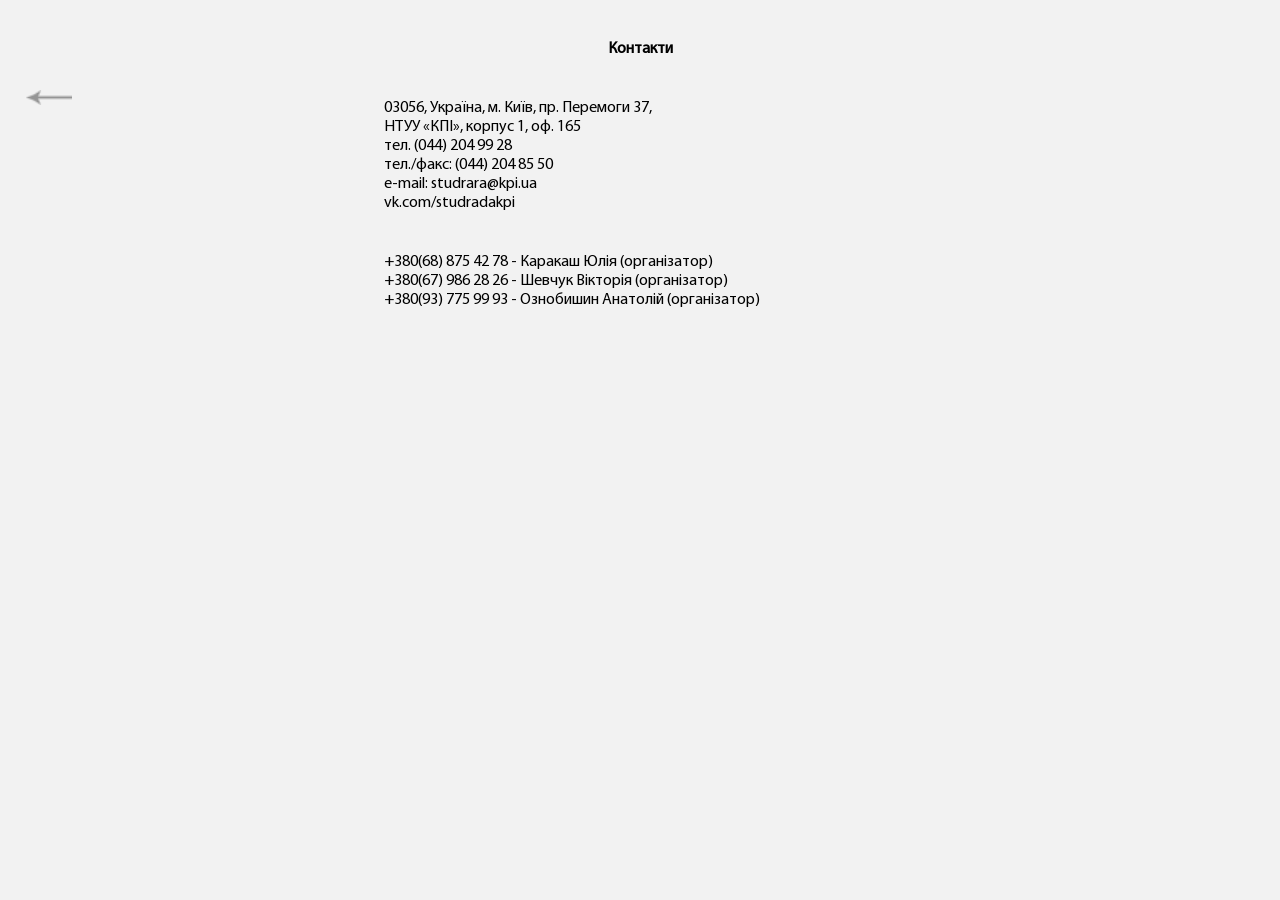
<file: contacts.html>
<!DOCTYPE html>
<html lang="en">
<head>
	<meta charset="UTF-8">
	<meta name="viewport" content="width=device-width, initial-scale=1.0">
	<title>Contacts</title>
	<link rel="stylesheet" href="css/contacts.css">
</head>
<body>
	<div class="back">
		<a href="#"></a>
	</div>
	<div class="info">
		<h1>Контакти</h1>
		<div class="first">
			03056, Україна, м. Київ, пр. Перемоги 37,<br> 
			НТУУ «КПІ», корпус 1, оф. 165<br> 
			тел. (044) 204 99 28<br> 
			тел./факс: (044) 204 85 50 <br> 
			e-mail: studrara@kpi.ua<br> 
			<a href="https://vk.com/studradakpi" target="_blank">vk.com/studradakpi</a>
		</div>
		<div class="second">
			+380(68) 875 42 78 - Каракаш Юлія (організатор) <br>		
			+380(67) 986 28 26 - Шевчук Вікторія (організатор) <br>
			+380(93) 775 99 93 - Ознобишин Анатолій (організатор) 
		</div>
	</div>
</body>
</html>
</file>
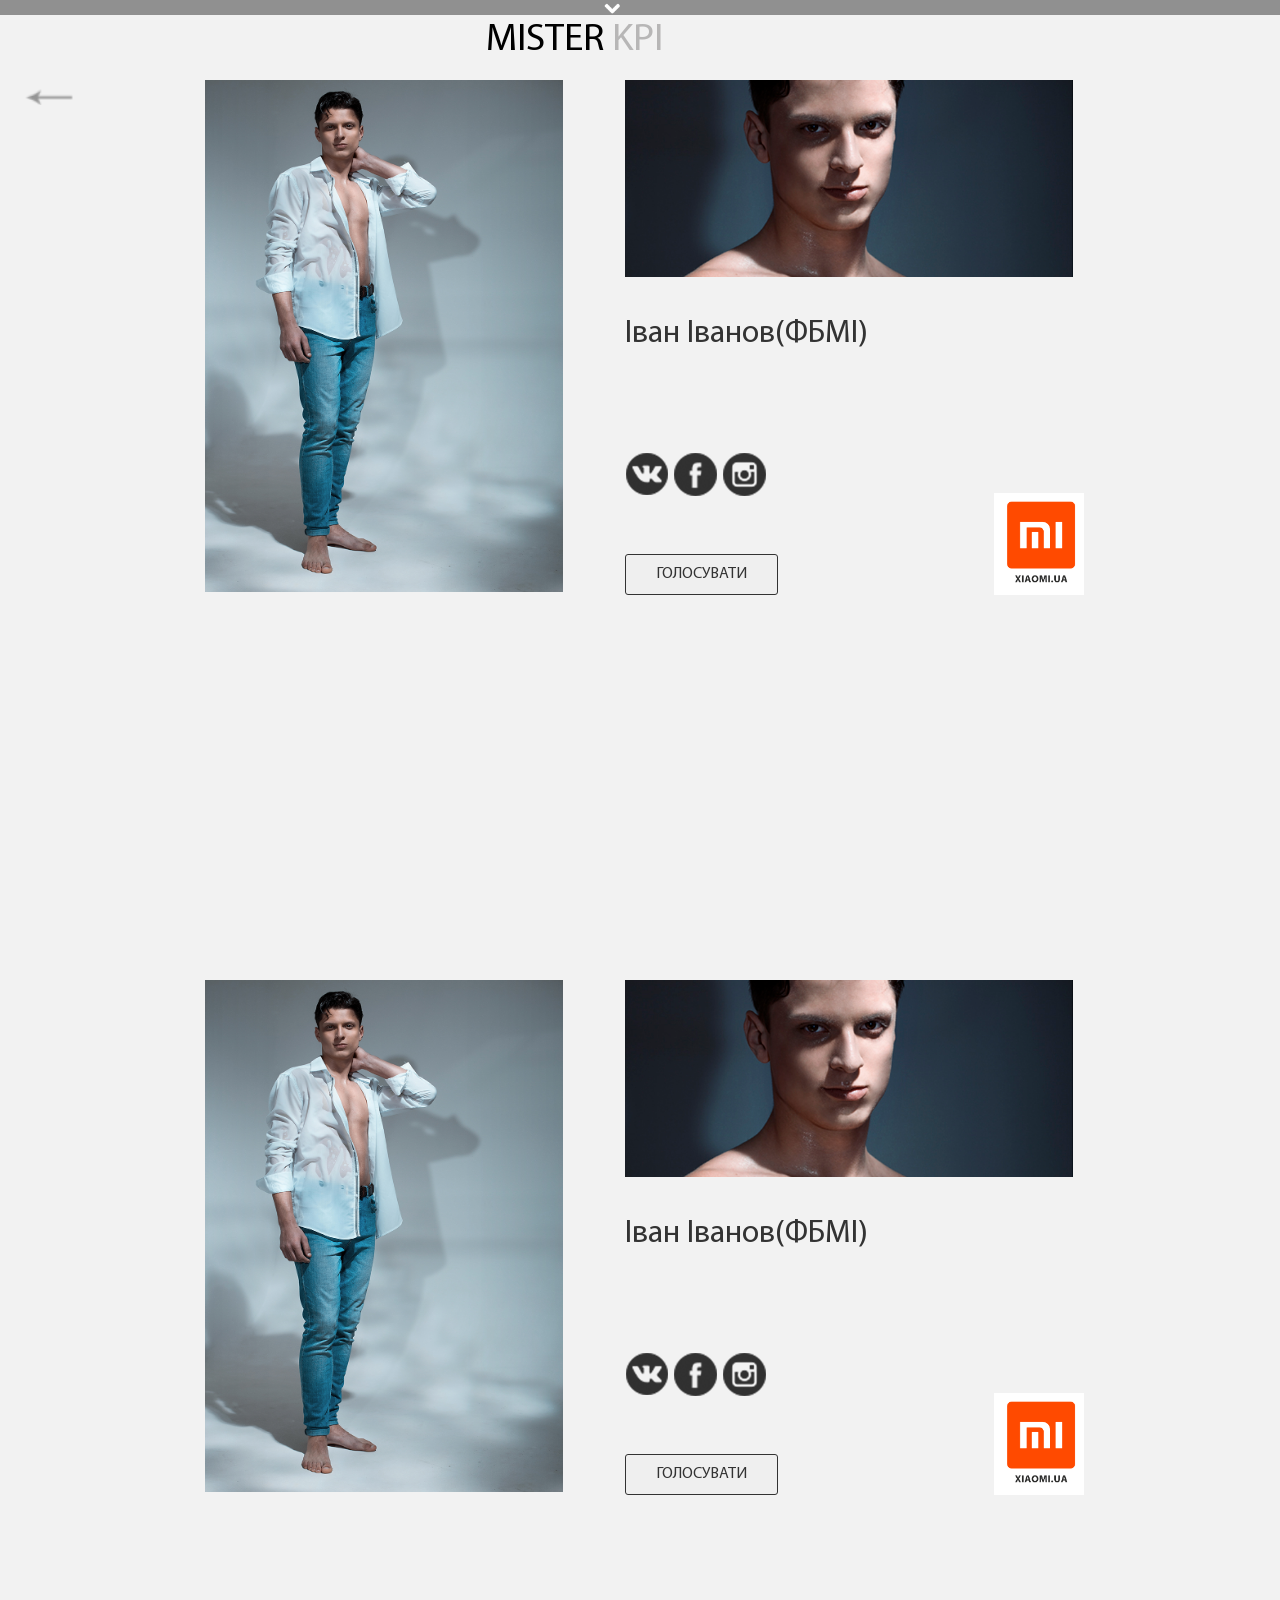
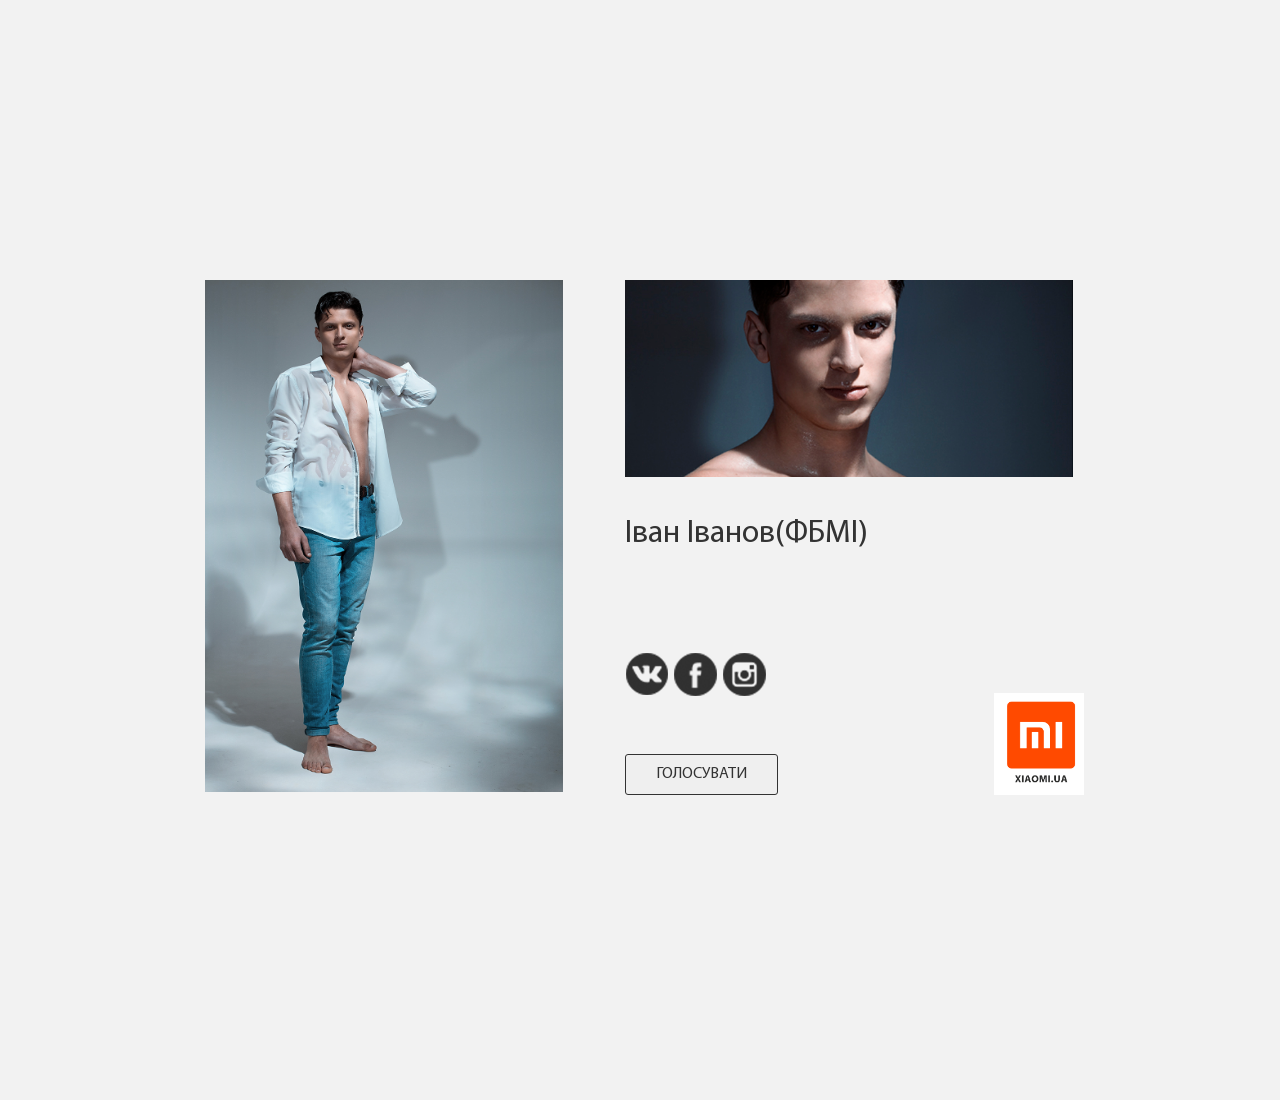
<file: misters.html>
<!DOCTYPE html>
<html lang="uk">
<head>
	<meta charset="UTF-8">
	<meta name="viewport" content="width=device-width, initial-scale=1.0">
	<title>Misters</title>
	<link rel="stylesheet" href="css/bootstrap.min.css">
	<link rel="stylesheet" href="css/misters.css">
	<link rel="stylesheet" href="css/popup.css">
	<script src="https://ajax.googleapis.com/ajax/libs/jquery/3.1.1/jquery.min.js"></script>
	<script src="js/popup.js"></script>
	<script src="js/misters.js"></script>
</head>
<body id="up">
	<div class="modal">
		<p>Оберіть соціальну мережу
			<br> за допомогою якої ви бажаєте проголосувати</p>
			<div class="social-networks netw_elect">
				<ul>
					<li><a class="soc-link vk" href="#" target="_blank"></a></li>
					<li><a class="soc-link facebook" href="#" target="_blank"></a></li>
					<li><a class="soc-link instagram" href="#" target="_blank"></a></li>
				</ul>
			</div>
			<p>*голосувати можна один раз за одного кандидата</p>
		</div>
		<div class="overlay"></div>
		<div class="back">
			<a href="#"></a>
		</div>
		<nav class="menu">
			<ul class="participants">
				<li><a href="#fbmi">ФБМІ</a></li> 
				<li><a href="#fel">ФЕЛ</a></li> 
				<li><a href="#fbt">ФБТ</a></li> 
				<li><a href="#mmi">ММІ</a></li> 
				<li><a href="#htf">ХТФ</a></li> 
				<li><a href="#vpi">ВПІ</a></li> 
				<li><a href="#ihf">ІХФ</a></li> 
				<li><a href="#fl">ФЛ</a></li> 
				<li><a href="#iee">ІЕЕ</a></li> 
				<li><a href="#fmm">ФММ</a></li> 
				<li><a href="#its">ІТС</a></li> 
				<li><a href="#iff">ІФФ</a></li> 
				<li><a href="#ipsa">ІПСА</a></li> 
				<li><a href="#fpm">ФПМ</a></li> 
				<li><a href="#tef">ТЕФ</a></li> 
				<li><a href="#fsp">ФСП</a></li> 
				<li><a href="#fea">ФЕА</a></li>
				<li><a href="#fsp">ФСП</a></li> 
				<li><a href="#fea">ФЕА</a></li>  
			</ul>
		</nav>
		<div class="show_line"><img src="img/down_arrow.png" alt="down_arrow"/></div>
		<div class="wrapper_misterLink"><h1 class="misterLink"><a href="#">MISTER <span>KPI</span></a></h1>
		</div>
		<div id="fbmi" class="row">
			<div class="col-sm-6 photo_part">
				<a class="test-popup-link" href="img/perfadd.jpg"><img src="img/perfadd.jpg" alt="mister1_1"></a>
			</div>
			<div class="col-sm-6 info_part">
				<a class="test-popup-link" href="img/perfmore.jpg"><img src="img/perf.jpg" alt="mister1_2"></a>
				<h2>Іван Іванов(ФБМІ)</h2>
				<div class="vote">
					<div class="social-networks">
						<ul>
							<li><a class="soc-link vk" href="https://vk.com/id18213604" target="_blank"></a></li>
							<li><a class="soc-link facebook" href="#" target="_blank"></a></li>
							<li><a class="soc-link instagram" href="#" target="_blank"></a></li>
						</ul>
					</div>
					<button class="election">голосувати</button>
				</div>
				<a class="xiaomi" href="http://www.xiaomi.ua/" target="_blank"><img src="img/xiaomi.png" alt="xiaomi"></a>
			</div>
		</div>
		<div id="fel" class="row">
			<div class="col-sm-6 photo_part">
				<a class="test-popup-link" href="img/perfadd.jpg"><img src="img/perfadd.jpg" alt="mister1_1"></a>
			</div>
			<div class="col-sm-6 info_part">
				<a class="test-popup-link" href="img/perfmore.jpg"><img src="img/perf.jpg" alt="mister1_2"></a>
				<h2>Іван Іванов(ФБМІ)</h2>
				<div class="vote">
					<div class="social-networks">
						<ul>
							<li><a class="soc-link vk" href="https://vk.com/id18213604" target="_blank"></a></li>
							<li><a class="soc-link facebook" href="#" target="_blank"></a></li>
							<li><a class="soc-link instagram" href="#" target="_blank"></a></li>
						</ul>
					</div>
					<button class="election">голосувати</button>
				</div>
				<a class="xiaomi" href="http://www.xiaomi.ua/" target="_blank"><img src="img/xiaomi.png" alt="xiaomi"></a>
			</div>
		</div>
		<div id="ipsa" class="row">
			<div class="col-sm-6 photo_part">
				<a class="test-popup-link" href="img/perfadd.jpg"><img src="img/perfadd.jpg" alt="mister1_1"></a>
			</div>
			<div class="col-sm-6 info_part">
				<a class="test-popup-link" href="img/perfmore.jpg"><img src="img/perf.jpg" alt="mister1_2"></a>
				<h2>Іван Іванов(ФБМІ)</h2>
				<div class="vote">
					<div class="social-networks">
						<ul>
							<li><a class="soc-link vk" href="https://vk.com/id18213604" target="_blank"></a></li>
							<li><a class="soc-link facebook" href="#" target="_blank"></a></li>
							<li><a class="soc-link instagram" href="#" target="_blank"></a></li>
						</ul>
					</div>
					<button class="election">голосувати</button>
				</div>
				<a class="xiaomi" href="http://www.xiaomi.ua/" target="_blank"><img src="img/xiaomi.png" alt="xiaomi"></a>
			</div>
		</div>
	</body>
	</html>
</file>
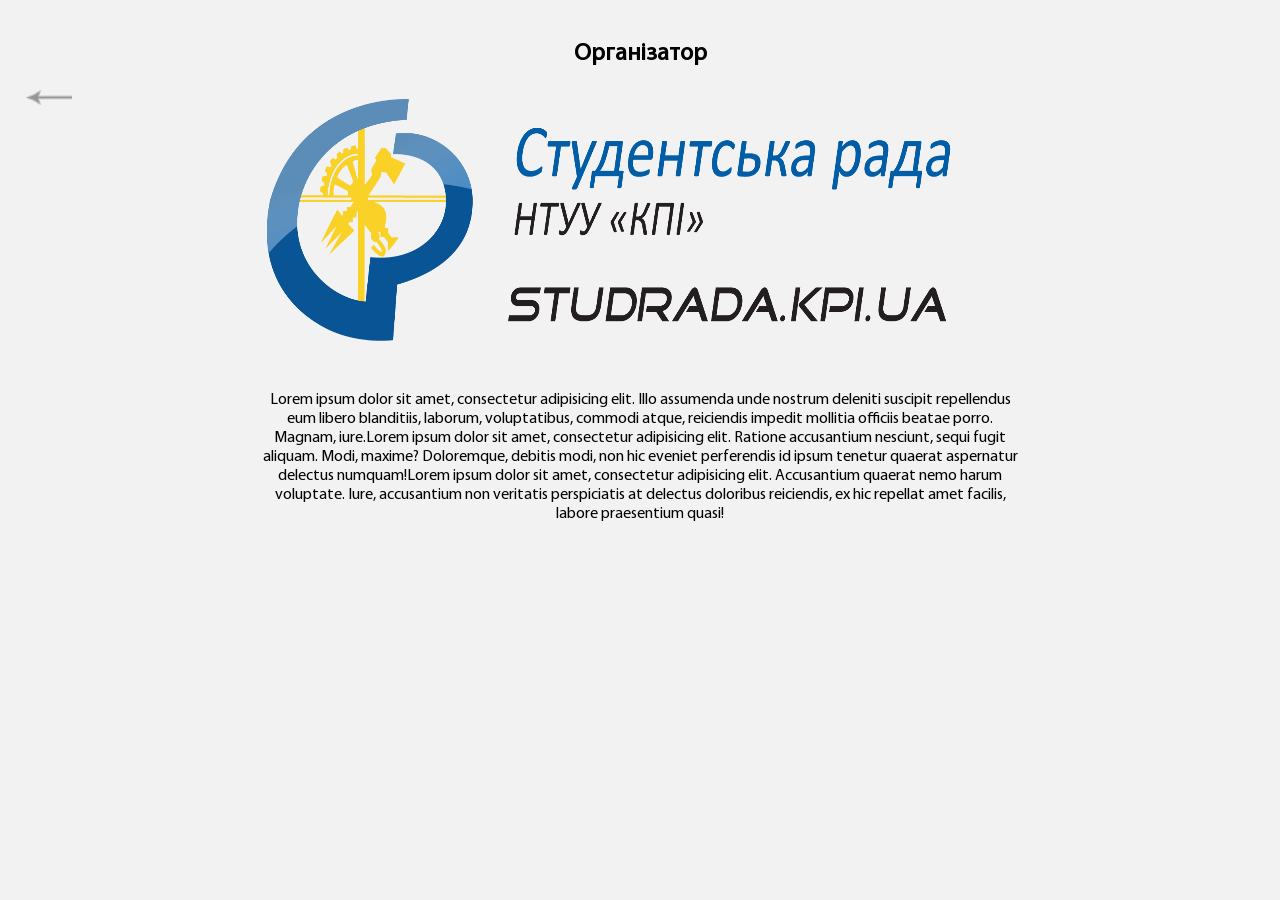
<file: organisers.html>
<!DOCTYPE html>
<html lang="en">
<head>
	<meta charset="UTF-8">
	<meta name="viewport" content="width=device-width, initial-scale=1.0">
	<title>Organisers</title>
	<link rel="stylesheet" href="css/organisers.css">
</head>
<body>
	<div class="back">
		<a href="#"></a>
	</div>
	<div class="orgs">
		<h1>Організатор</h1>
		<div>
			<a href="http://studrada.kpi.ua/" target="_blank"><img src="img/stud.png" alt=""></a>
		</div>
		<p>
			Lorem ipsum dolor sit amet, consectetur adipisicing elit. Illo assumenda unde nostrum deleniti suscipit repellendus eum libero blanditiis, laborum, voluptatibus, commodi atque, reiciendis impedit mollitia officiis beatae porro. Magnam, iure.Lorem ipsum dolor sit amet, consectetur adipisicing elit. Ratione accusantium nesciunt, sequi fugit aliquam. Modi, maxime? Doloremque, debitis modi, non hic eveniet perferendis id ipsum tenetur quaerat aspernatur delectus numquam!Lorem ipsum dolor sit amet, consectetur adipisicing elit. Accusantium quaerat nemo harum voluptate. Iure, accusantium non veritatis perspiciatis at delectus doloribus reiciendis, ex hic repellat amet facilis, labore praesentium quasi!
		</p>
	</div>
</body>
</html>
</file>
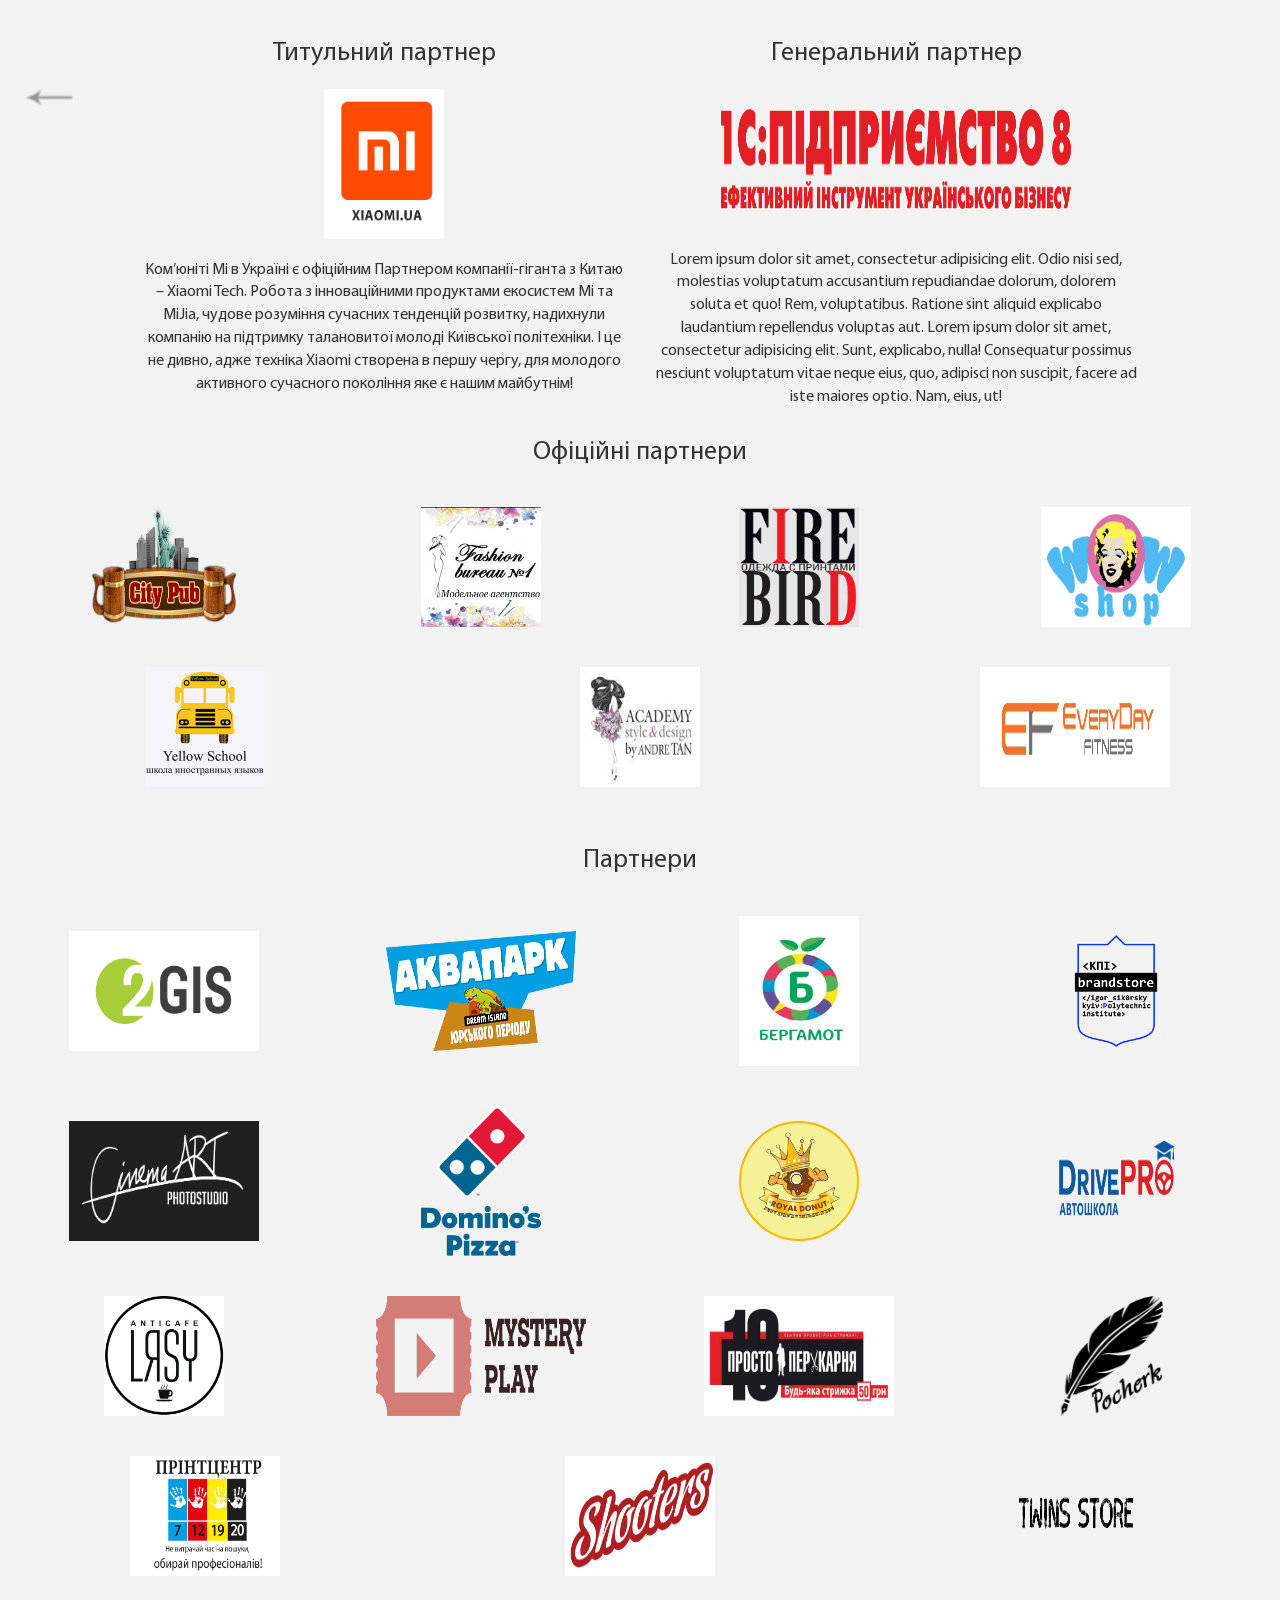
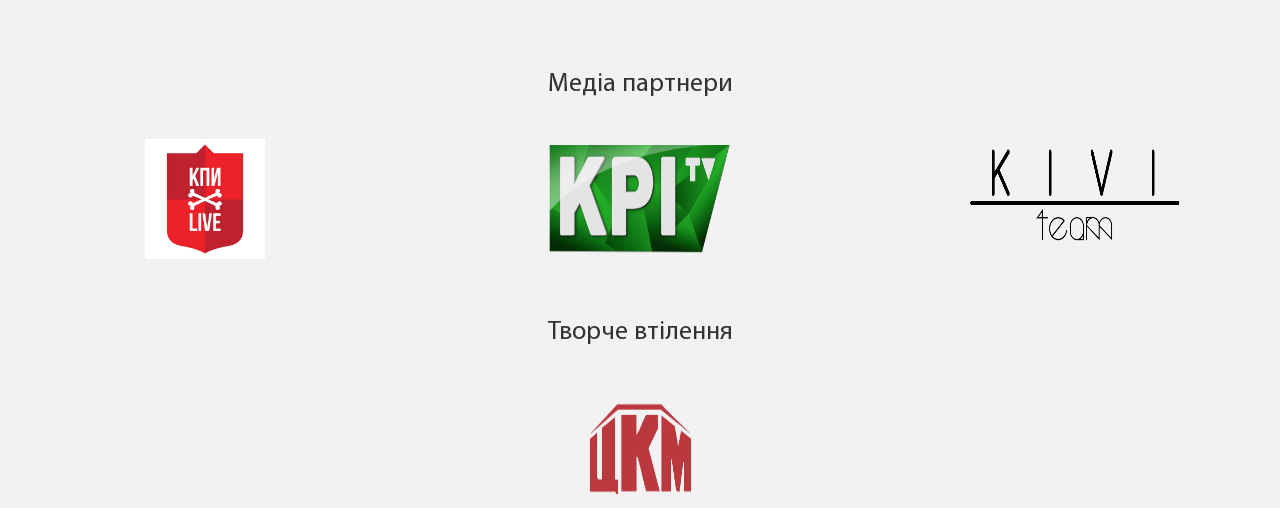
<file: partners.html>
<!DOCTYPE html>
<html lang="uk">
<head>
	<meta charset="UTF-8">
	<meta name="viewport" content="width=device-width, initial-scale=1.0">
	<title>Partners</title>
	<link rel="stylesheet" href="https://maxcdn.bootstrapcdn.com/bootstrap/3.3.7/css/bootstrap.min.css" integrity="sha384-BVYiiSIFeK1dGmJRAkycuHAHRg32OmUcww7on3RYdg4Va+PmSTsz/K68vbdEjh4u" crossorigin="anonymous">
	<link rel="stylesheet" href="css/partners.css">
</head>
<body>
	<div class="back">
		<a href="#"></a>
	</div>
	<div class="row tit_gen">
		<div  class="col-sm-6  tit">
			<h1>Титульний партнер</h1>
			<a href="http://mi.ua/" target="_blank">
				<img src="img/sponsors/title/xiaomi.png" alt="">
			</a>
			<p>
				Ком’юнiтi Mi в Українi є офіційним Партнером компанії-гіганта з Китаю – 
				Xiaomi Tech. Робота з інноваційними продуктами екосистем Mi та MiJia, чудове розуміння сучасних тенденцій розвитку, надихнули компанію на підтримку талановитої молоді Київської полiтехнiки. І це не дивно, адже техніка Xiaomi створена в першу чергу, для молодого активного сучасного покоління яке є нашим майбутнім!
			</p>
		</div>
		<div class="col-sm-6 gen">
			<h1>Генеральний партнер</h1>
			<a href="http://1c.ua/" target="_blank">
				<img src="img/sponsors/general/1C.png" alt="">
			</a>
			<p>
				Lorem ipsum dolor sit amet, consectetur adipisicing elit. Odio nisi sed, molestias voluptatum accusantium repudiandae dolorum, dolorem soluta et quo! Rem, voluptatibus. Ratione sint aliquid explicabo laudantium repellendus voluptas aut.
				Lorem ipsum dolor sit amet, consectetur adipisicing elit. Sunt, explicabo, nulla! Consequatur possimus nesciunt voluptatum vitae neque eius, quo, adipisci non suscipit, facere ad iste maiores optio. Nam, eius, ut!
			</p>
		</div>
	</div>
	<div class="row off">
		<h1 class="offh1">Офіційні партнери</h1>
		<div class="row1">
			<div>
				<a href="http://www.city-pub.com.ua/" target="_blank"><img class="wide" src="img/sponsors/official/city.png" alt=""></a>
			</div>
			<div>
				<a href="http://fashion-bureau.com.ua/ru/" target="_blank"><img src="img/sponsors/official/fashion.jpg" alt=""></a>
			</div>
			<div>
				<a href="https://vk.com/firebirdkiev" target="_blank"><img src="img/sponsors/official/firebird.JPG" alt=""></a>
			</div>
			<div>
				<a href="http://wowshop.ua/" target="_blank"><img class="wide" src="img/sponsors/official/wowshop.jpg" alt=""></a>
			</div>
		</div>
		<div class="row2">
			<div>
				<a href="https://www.facebook.com/YellowSchool.Kiev/" target="_blank"><img src="img/sponsors/official/bus.jpg" alt=""></a>
			</div>
			<div>
				<a href="https://vk.com/firebirdkiev" target="_blank"><img src="img/sponsors/official/AndreTan.jpg" height="131" width="177" alt=""></a>
			</div>
			<div>
				<a href="http://wowshop.ua/" target="_blank"><img class="wider" src="img/sponsors/official/EveryDay.jpg" alt=""></a>
			</div>
		</div>
	</div>
	<div class="row partn">
		<h1 class="partnh1">Партнери</h1>
		<div class="rows">
			<div>
				<img class="wider" src="img/sponsors/usual/2gis.JPG" alt="">
			</div>
			<div>
				<img class="wider" src="img/sponsors/usual/Akvapark.png" alt="">
			</div>
			<div>
				<img class="high" src="img/sponsors/usual/berg.jpg" alt="">
			</div>
			<div>
				<img src="img/sponsors/usual/brandstore.png" alt="">
			</div>
		</div>
		<div class="rows">
			<div>
				<img class="wider" src="img/sponsors/usual/cinema.JPG" alt="">
			</div>
			<div>
				<img class="high" src="img/sponsors/usual/Dominos.png" alt="">
			</div>
			<div>
				<img src="img/sponsors/usual/donuts.png" alt="">
			</div>
			<div>
				<img src="img/sponsors/usual/DrivePro.png" alt="">
			</div>
		</div>
		<div class="rows">
			<div>
				<img src="img/sponsors/usual/lyasi.jpg" alt="">
			</div>
			<div>
				<img class="widerer" src="img/sponsors/usual/mistery.png" alt="">
			</div>
			<div>
				<img class="wider" src="img/sponsors/usual/perukar.jpg" alt="">
			</div>
			<div>
				<img src="img/sponsors/usual/Pocherk.png" alt="">
			</div>
		</div>
		<div class="rows rows2">
			<div>
				<img class="wide" src="img/sponsors/usual/printcenter.jpg" alt="">
			</div>
			<div>
				<img class="wide" src="img/sponsors/usual/shooters.JPG" alt="">
			</div>
			<div>
				<img class="wide" src="img/sponsors/usual/twins.png" alt="">
			</div>
		</div>
	</div>
	<div class="row media">
		<h1 class="partnh1">Медіа партнери</h1>
		<div class="rows">
			<div>
				<a href="https://vk.com/kpi_live" target="_blank"><img src="img/sponsors/media/KPI_Live.jpg" height="807" width="807" alt=""></a>	
			</div>
			<div>
				<a href="https://vk.com/kpitv" target="_blank"><img class="wider" src="img/sponsors/media/KPI_TV.png" alt=""></a>
			</div>
			<div>
				<a href="https://vk.com/kiviteam" target="_blank"><img class="widerer" src="img/sponsors/media/Kivi.png" alt=""></a>
			</div>
		</div>
	</div>
	<div class="row create">
		<h1 class="partnh1">Творче втілення</h1>
		<div>
			<a href="http://ckm.kpi.ua/" target="_blank"><img src="img/sponsors/media/ckm.png" alt=""></a>
		</div>
	</div>
</body>
</html>
</file>
<file: css/contacts.css>
@font-face {
	font-family: 'MyriadPro';
	src: url('../fonts/MyriadPro-Regular.eot');
	src: url('../fonts/MyriadPro-Regular.eot?#iefix') format('embedded-opentype'),
	url('../fonts/MyriadPro-Regular.woff') format('woff');
	font-weight: normal;
	font-style: normal;
}

* {
	padding: 0;
	margin: 0;
	font-family: 'MyriadPro', sans-serif;
	font-size: 16px;
}

body {
	background: #f2f2f2;
}

a {
	text-decoration: none;
	color: #000;
}

a:hover {
	text-decoration: underline;
}

/*************************BACK_BUTTON*******************************/

.back {
	position: fixed;
	left: 2vw;
	top: 7vw;
	width: 100px;
	height: 15px;
	z-index: 20;
}

.back a {
	display: block;
	width: 100%;
	height: 100%;
	background: url('../img/arrow.png') no-repeat;
	background-size: contain;
}

.back a:hover {
	background: url('../img/arrow_hover.png') no-repeat;
	background-size: contain;
}

h1 {
	text-align: center;
}

.info {
	padding-top: 40px;
	width: 40%;
	margin: 0 auto;
}
.first {
	margin-top: 40px;
	margin-bottom: 40px;
}
</file>
<file: css/misters.css>
@font-face {
	font-family: 'MyriadPro';
	src: url('../fonts/MyriadPro-Regular.eot');
	src: url('../fonts/MyriadPro-Regular.eot?#iefix') format('embedded-opentype'),
	url('../fonts/MyriadPro-Regular.woff') format('woff');
	font-weight: normal;
	font-style: normal;
}

* {
	padding: 0;
	margin: 0;
	font-family: 'MyriadPro', sans-serif;
	font-size: 16px;
}

html, body {
	background: #f2f2f2;
}

.clearfix:after {
	display: block;
	clear:both;
	content: '';
}

h2 {
	font-size: 32px;

}

.lower_font {
	margin-top: 80px;
	margin-bottom: -20px;
	font-size:24px;
}

@media(max-width: 1150px) {
	h2 {
		font-size:24px;
	}
	.lower_font {
		margin-top: 50px;
		font-size:20px;
	}
}

@media(max-width: 900px) {
	h2 {
		margin-bottom: 30px;
	}
}

@media(max-width: 1000px) {
	.lower_font {
		margin-top: 30px;
		margin-bottom: 0;
	}
}

@media(max-width: 910px) {
	.lower_font {
		margin-top: -15px;
		margin-bottom: 30px;
	}
}

li {
	list-style: none;
}

a {
	text-decoration: none;
	color: #000;
}

a:hover {
	text-decoration: none;
	color: inherit;
}

.row {
	width: 80vw;
	margin: 0 auto;
	height: 100vh;
}

/*************************BACK_BUTTON*******************************/
.back {
	position: fixed;
	left: 2vw;
	top: 7vw;
	width: 100px;
	height: 15px;
	z-index: 20;
}

.back a {
	display: block;
	width: 100%;
	height: 100%;
	background: url('../img/arrow.png') no-repeat;
	background-size: contain;
}

.back a:hover {
	background: url('../img/arrow_hover.png') no-repeat;
	background-size: contain;
}


@media(max-width: 1070px) {
	.back {
		top: 10vw;
	}
}


/************************PARTICIPANTS LIST**************************/

.show_line {
	position: fixed;
	top: 0;
	background: #909090;
	height: 15px;
	width: 100%;
	z-index:100;
	cursor: pointer;
}

.show_line img {
	position: absolute;
	top: -2px;
	left: 47%;
	width: 20px;
	height: 20px;
}
.menu {
	display: flex;
	justify-content: center;
	position: fixed;
	top: 0;
	background: #909090;
	height: 65px;
	width: 100%;
	top: -3000px;
	z-index: 101;
	text-align: center;
	padding: 0 120px;
}

.menu li {
	display: inline-block;
	border-right: 1px solid #fff;
}

.menu li:first-child {
	border-left: 1px solid #fff;
}

.menu li:last-child {
	border-right: none;
}

.menu a{
	display: block;
	height: 16px;
	width: 100px;
	color: #fff;
	text-align: center;
	line-height: 16px;
}

.menu a:hover {
	color:#000;
}

@media(max-width: 1210px) {
	.menu {
		padding: 0 20px;
	}
}

@media(max-width: 1070px) {
	.menu {
		height: 65px;
	}
}

@media(max-width: 768px) {
	.show_line {
		height: 25px;
	}
	.show_line img {
		top: 4px;
	}
	.menu {
		width: 100%;
		height: 100vh;
		justify-content: space-between;
		padding: 0 3px;
	}
	.menu li {
		display: inline-block;
	}
	.menu li:first-child {
		border-left: none;
	}
}

@media(max-width: 341px) {
	.menu li:nth-child(2n){
		border: none;
	}
}

/***********************MISTER KPI INSCRIPTION**********************/

.wrapper_misterLink {
	position: fixed;
	height: 70px;
	width: 100%;
	background: #f2f2f2;
	z-index: 15;
}

.misterLink {
	position: fixed;
	left: 38%;
	font-size: 39px;
	color: #000;
}

.misterLink a {
	font-size: 39px;
}

.misterLink span {
	color: #b7b6b6;
	font-size: 39px;
}

@media(max-width:768px) {
	.wrapper_misterLink { 
		top: 10px;
	}
}

/*************************PHOTO-PART**********************************/

.photo_part {
	display: flex;
	justify-content: center;
	padding-top: 80px;
	height: 75%;				
}

.photo_part img{
	width: 28vw;
	height: 40vw;
}



/*************************INFO-PART**********************************/

.vote {
	position: relative;
	margin-top: 60px;
}
.info_part {
	padding-top: 80px;
	padding-right: 30px;
}

.info_part img {
	display: block;
	position: relative;
	top: 0;
	left: -30px;
	width: 35vw;
}

.info_part h2 {
	position: relative;
	top: 20px;
	left: -30px;
}

.info_part p {
	margin-top: 60px;
	position: relative;
	top: 0;
	left: -30px;
	text-align: justify;
}

button {
	display: block;
	margin-top: 50px;
	text-transform: uppercase;
	border: 1px solid #333;
	padding: 8px 30px;
	border-radius: 3px;
	margin-left: -30px;
	z-index: 8;
}

button:hover {
	background: #333;
	color: #f2f2f2;
}

.social-networks {
	margin-top: 120px;
	margin-left: -30px;
}

.social-networks li {
	display: inline-block;
	margin-right: 3px;
}

.social-networks a {
	display: block;
	width: 43px;
	height: 44px;
	background: url('../img/sprite.png') no-repeat;
}

.social-networks .facebook {
	background-position: -46px 0;
}

.social-networks .instagram {
	background-position: -92px 0;
}

@media (max-width: 1250px) {
	.social-networks {
		margin-top: 110px;
	}
}

@media (max-width: 1200px) {
	.social-networks {
		margin-top: 100px;
	}
}

@media (max-width: 1150px) {
	.social-networks {
		margin-top: 90px;
	}
	button {
		margin-top: 45px;
	}
}

@media (max-width: 1100px) {
	.social-networks {
		margin-top: 80px;
	}
	button {
		margin-top: 40px;
	}
}

@media (max-width: 1050px) {
	.social-networks {
		margin-top: 70px;
	}
	button {
		margin-top: 35px;
	}
}

@media (max-width: 1000px) {
	.social-networks {
		margin-top: 60px;
	}
	button {
		margin-top: 30px;
	}
}

@media (max-width: 950px) {
	.social-networks {
		margin-top: 50px;
	}
	button {
		margin-top: 25px;
	}
}

@media (max-width: 900px) {
	.social-networks {
		margin-top: 40px;
	}
	button {
		margin-top: 20px;
	}
}

@media (max-width: 850px) {
	.social-networks {
		margin-top: 30px;
	}
	button {
		margin-top: 15px;
	}
}

@media (max-width: 800px) {
	.social-networks {
		margin-top: 20px;
	}
	button {
		margin-top: 10px;
	}
}

@media (max-width: 768px) {
	.social-networks,
	button{
		position: absolute;
		left: 0;
	}
	button {
		top: 100px;
	}
}

/* .social-networks .vk:hover {
	background-position: 0 -51px;
}

.social-networks .facebook:hover {
	background-position: -46px -51px;
}

.social-networks .instagram:hover {
	background-position: -92px -51px;
	} */

	@media screen and (max-width: 1000px) { 
		.vote {
			margin-top: 45px;
		}
	}

	@media screen and (max-width: 950px) { 
		.vote {
			margin-top: 35px;
		}
	}

	@media screen and (max-width: 870px) { 
		.vote {
			margin-top: 20px;
		}
	}

	@media screen and (max-width: 800px) { 
		.vote {
			margin-top: 10px;
		}
	}

	@media screen and (max-width: 500px) { 
		.vote {
			margin-top: 30px;
		}
	}

	@media screen and (max-width: 768px) {
		.back {
			width: 8vw;
			height: 10vw;
		}
		.back p {
			font-size: 3vw;
		}
		.misterLink {
			left: 36%;
		}
		.photo_part {
			display: none;
		}
		.info_part {
			position: relative;
			padding-left: 10vw;
			padding-right: 0;
		}
		.info_part img {
			width: 70vw;
		}
		.vote {
			width: 100%;
			display: flex;
			flex-direction: column;
			align-items: center;
		}
	}

	@media screen and (max-width: 580px) { 
		.misterLink {
			left: 30%;
		}
	}


	@media screen and (max-width: 450px) {
		.misterLink {
			left: 27%;
		}
		.info_part {
			padding-left: 15vw;
		}
	}

	@media screen and (max-width: 390px) { 
		.misterLink {
			left: 21%;
		}
	}

	@media screen and (max-width: 350px) { 
		.misterLink {
			left: 17%;
		}
	}


	/***************************BUTTON REACTION TO ELECT*************************/

	@keyframes showoverlay {
		0% {
			background: rgba(0,0,0,0);
		}
		30% {
			background: rgba(0,0,0,0.1);
		}
		66% {
			background: rgba(0,0,0,0.2);
		}
		100% {
			background: rgba(0,0,0,0.4);
		}
	}

	.overlay {
		display: none;
	}

	.overlay_show {
		display: block;
		position: fixed;
		top: 0;
		left: 0;
		z-index: 100;
		width: 100%;
		height: 100%;
		background: rgba(0,0,0,0.4);
		animation: showoverlay 0.5s linear;
	}

	@keyframes modalShow {
		0% {
			background: rgba(242,242,242,0);
		}
		30% {
			background: rgba(242,242,242,0.2);
		}
		66% {
			background: rgba(242,242,242,0.5);
		}
		100% {
			background: rgba(242,242,242,0.8);
		}
	}

	.modal {
		display: none;
	}
	.modal_show {
		position: fixed;
		display: block;
		height: 20vw;
		width: 30vw;
		text-align: center;
		left: 50%;
		top: 50%;
		margin: -10vw 0 0 -15vw;
		background: rgba(242,242,242,0.8);
		box-shadow: 0 3px 20px rgba(0,0,0,0.9);
		padding: 10px;
		border-radius: 10px;
		z-index: 101;
		animation: modalShow 0.5s linear;
	}

	.netw_elect {
		position: static;
		margin: 0;
		margin-left: 10px;
	}

	@media(max-width: 950px) {
		.modal_show {
			height: 24vw;
			width: 44vw;
			margin: -12vw 0 0 -22vw;
		}
	}

	@media(max-width: 768px) {
		.modal_show {
			height: 30vw;
			width: 50vw;
			margin: -15vw 0 0 -25vw;
		}
	}

	@media(max-width: 640px) {
		.modal_show {
			height: 36vw;
			width: 60vw;
			margin: -18vw 0 0 -30vw;
		}
	}

	@media(max-width: 535px) {
		.modal_show {
			height: 46vw;
			width: 64vw;
			margin: -23vw 0 0 -32vw;
		}
	}

	@media(max-width: 410px) {
		.modal_show {
			height: 62vw;
			width: 70vw;
			margin: -31vw 0 0 -35vw;
		}
	}

	/***************************XIAOMI***********************/

	.xiaomi {
		display: block;
		position: absolute;
		bottom: 0;
		right: 3vw;
		z-index: 14;
	}

	.xiaomi img {
		width: 7vw;
		height: 8vw;
	}

	@media screen and (max-width: 500px) { 
		.xiaomi {
			bottom: -150px;
		}
		.xiaomi img {
			width: 10vw;
			height: 12vw;
		}
	}
</file>
<file: css/organisers.css>
@font-face {
	font-family: 'MyriadPro';
	src: url('../fonts/MyriadPro-Regular.eot');
	src: url('../fonts/MyriadPro-Regular.eot?#iefix') format('embedded-opentype'),
	url('../fonts/MyriadPro-Regular.woff') format('woff');
	font-weight: normal;
	font-style: normal;
}

* {
	padding: 0;
	margin: 0;
	font-family: 'MyriadPro', sans-serif;
	font-size: 16px;
}

body {
	background: #f2f2f2;
}

/*************************BACK_BUTTON*******************************/

.back {
	position: fixed;
	left: 2vw;
	top: 7vw;
	width: 100px;
	height: 15px;
	z-index: 20;
}

.back a {
	display: block;
	width: 100%;
	height: 100%;
	background: url('../img/arrow.png') no-repeat;
	background-size: contain;
}

.back a:hover {
	background: url('../img/arrow_hover.png') no-repeat;
	background-size: contain;
}

.orgs {
	padding-top: 40px;
	text-align: center;
}

h1 {
	text-align: center;
	font-size: 24px;
	font-style: normal;
	margin-bottom: 20px;
}

.orgs div {
	margin-bottom: 40px;
}

.orgs p {
	width: 60vw;
	margin: 0 auto;
}

.orgs img {
	width: 60vw;
	height: 20vw;
}
</file>
<file: css/partners.css>
@font-face {
	font-family: 'MyriadPro';
	src: url('../fonts/MyriadPro-Regular.eot');
	src: url('../fonts/MyriadPro-Regular.eot?#iefix') format('embedded-opentype'),
	url('../fonts/MyriadPro-Regular.woff') format('woff');
	font-weight: normal;
	font-style: normal;
}

* {
	padding: 0;
	margin: 0;
	font-family: 'MyriadPro', sans-serif;
	font-size: 16px;
}

body {
	background: #f2f2f2;
}

h1 {
	font-size: 26px;
	margin-bottom: 20px;
}

/*************************BACK_BUTTON*******************************/

.back {
	position: fixed;
	left: 2vw;
	top: 7vw;
	width: 100px;
	height: 15px;
	z-index: 20;
}

.back a {
	display: block;
	width: 100%;
	height: 100%;
	background: url('../img/arrow.png') no-repeat;
	background-size: contain;
}

.back a:hover {
	background: url('../img/arrow_hover.png') no-repeat;
	background-size: contain;
}


/**********************************PARTNERS********************/
.tit_gen {
	margin: 0 auto;
	width: 80vw;
	margin-top: 20px;
}

.tit_gen div {
	display: inline-block;
}

.tit {
	text-align: center;
}

.tit img {
	width: 120px;
	height: 150px;
	margin-bottom: 20px;
}

.gen {
	text-align: center;
}

.gen h1 {
	margin-bottom: 40px;
}

.gen img {
	height: 100px;
	width: 350px;
	margin-bottom: 40px;
}

@media(max-width: 520px) {
	.gen img {
		height: 70px;
		width: 250px;
	}
}

.off {
	text-align: center;
}

.off .row1 div {
	display: inline-block;
	width: 24%;
	margin-bottom: 40px;
}

.off .row2 div {
	display: inline-block;
	width: 33%;
	margin-bottom: 20px;
}

@media(max-width: 768px) {
	.off .row1 div {
		width: 48%;
		margin-bottom: 20px;
	}
}

@media(max-width: 430px) {
	.off .row1 div,
	.off .row2 div {
		width: 96%;
		margin-bottom: 20px;
	}
}

.off img {
	width: 120px;
	height: 120px;
}

.offh1 {
	margin-bottom: 40px;
}

.wide {
	width: 150px !important;
}

.wider {
	width: 190px !important;
}

.widerer {
	width: 210px !important;
}

.high {
	height: 150px !important;
}

.partn {
	text-align: center;
}

.partn .rows div {
	display: inline-block;
	width: 24%;
	margin-bottom: 40px;
}

.partn .rows2 div {
	display: inline-block;
	width: 33%;
}

@media(max-width: 768px) {
	.partn .rows div {
		width: 48%;
		margin-bottom: 20px;
	}
}

@media(max-width: 430px) {
	.partn .rows div {
		width: 96%;
		margin-bottom: 20px;
	}
}

.partn img {
	width: 120px;
	height: 120px;
}

.partnh1 {
	margin-bottom: 40px;
	margin-top: 40px;
}

.media,
.create {
	text-align: center;
}
.media img {
	width: 120px;
	height: 120px;
}

.create img {
	width: 120px;
	height: 120px;
}

.media .rows div {
	display: inline-block;
	width: 33%;
	margin-bottom: 20px;
}

@media(max-width: 430px) {
	.media .rows div {
		width: 96%;
		margin-bottom: 20px;
	}
}
</file>
<file: css/popup.css>
/* Magnific Popup CSS */
.mfp-bg {
  top: 0;
  left: 0;
  width: 100%;
  height: 100%;
  z-index: 1042;
  overflow: hidden;
  position: fixed;
  background: #0b0b0b;
  opacity: 0.8; }

.mfp-wrap {
  top: 0;
  left: 0;
  width: 100%;
  height: 100%;
  z-index: 1043;
  position: fixed;
  outline: none !important;
  -webkit-backface-visibility: hidden; }

.mfp-container {
  text-align: center;
  position: absolute;
  width: 100%;
  height: 100%;
  left: 0;
  top: 0;
  padding: 0 8px;
  box-sizing: border-box; }

.mfp-container:before {
  content: '';
  display: inline-block;
  height: 100%;
  vertical-align: middle; }

.mfp-align-top .mfp-container:before {
  display: none; }

.mfp-content {
  position: relative;
  display: inline-block;
  vertical-align: middle;
  margin: 0 auto;
  text-align: left;
  z-index: 1045; }

.mfp-inline-holder .mfp-content,
.mfp-ajax-holder .mfp-content {
  width: 100%;
  cursor: auto; }

.mfp-ajax-cur {
  cursor: progress; }

.mfp-zoom-out-cur, .mfp-zoom-out-cur .mfp-image-holder .mfp-close {
  cursor: -moz-zoom-out;
  cursor: -webkit-zoom-out;
  cursor: zoom-out; }

.mfp-zoom {
  cursor: pointer;
  cursor: -webkit-zoom-in;
  cursor: -moz-zoom-in;
  cursor: zoom-in; }

.mfp-auto-cursor .mfp-content {
  cursor: auto; }

.mfp-close,
.mfp-arrow,
.mfp-preloader,
.mfp-counter {
  -webkit-user-select: none;
  -moz-user-select: none;
  user-select: none; }

.mfp-loading.mfp-figure {
  display: none; }

.mfp-hide {
  display: none !important; }

.mfp-preloader {
  color: #CCC;
  position: absolute;
  top: 50%;
  width: auto;
  text-align: center;
  margin-top: -0.8em;
  left: 8px;
  right: 8px;
  z-index: 1044; }
  .mfp-preloader a {
    color: #CCC; }
    .mfp-preloader a:hover {
      color: #FFF; }

.mfp-s-ready .mfp-preloader {
  display: none; }

.mfp-s-error .mfp-content {
  display: none; }

button.mfp-close,
button.mfp-arrow {
  overflow: visible;
  cursor: pointer;
  background: transparent;
  border: 0;
  -webkit-appearance: none;
  display: block;
  outline: none;
  padding: 0;
  z-index: 1046;
  box-shadow: none;
  touch-action: manipulation; }

button::-moz-focus-inner {
  padding: 0;
  border: 0; }

.mfp-close {
  width: 44px;
  height: 44px;
  line-height: 44px;
  position: absolute;
  right: 0;
  top: 0;
  text-decoration: none;
  text-align: center;
  opacity: 0.65;
  padding: 0 0 18px 10px;
  color: #FFF;
  font-style: normal;
  font-size: 28px;
  font-family: Arial, Baskerville, monospace; }
  .mfp-close:hover,
  .mfp-close:focus {
    opacity: 1; }
  .mfp-close:active {
    top: 1px; }

.mfp-close-btn-in .mfp-close {
  color: #333; }

.mfp-image-holder .mfp-close,
.mfp-iframe-holder .mfp-close {
  color: #FFF;
  right: -6px;
  text-align: right;
  padding-right: 6px;
  width: 100%; }

.mfp-counter {
  position: absolute;
  top: 0;
  right: 0;
  color: #CCC;
  font-size: 12px;
  line-height: 18px;
  white-space: nowrap; }

.mfp-arrow {
  position: absolute;
  opacity: 0.65;
  margin: 0;
  top: 50%;
  margin-top: -55px;
  padding: 0;
  width: 90px;
  height: 110px;
  -webkit-tap-highlight-color: transparent; }
  .mfp-arrow:active {
    margin-top: -54px; }
  .mfp-arrow:hover,
  .mfp-arrow:focus {
    opacity: 1; }
  .mfp-arrow:before,
  .mfp-arrow:after {
    content: '';
    display: block;
    width: 0;
    height: 0;
    position: absolute;
    left: 0;
    top: 0;
    margin-top: 35px;
    margin-left: 35px;
    border: medium inset transparent; }
  .mfp-arrow:after {
    border-top-width: 13px;
    border-bottom-width: 13px;
    top: 8px; }
  .mfp-arrow:before {
    border-top-width: 21px;
    border-bottom-width: 21px;
    opacity: 0.7; }

.mfp-arrow-left {
  left: 0; }
  .mfp-arrow-left:after {
    border-right: 17px solid #FFF;
    margin-left: 31px; }
  .mfp-arrow-left:before {
    margin-left: 25px;
    border-right: 27px solid #3F3F3F; }

.mfp-arrow-right {
  right: 0; }
  .mfp-arrow-right:after {
    border-left: 17px solid #FFF;
    margin-left: 39px; }
  .mfp-arrow-right:before {
    border-left: 27px solid #3F3F3F; }

.mfp-iframe-holder {
  padding-top: 40px;
  padding-bottom: 40px; }
  .mfp-iframe-holder .mfp-content {
    line-height: 0;
    width: 100%;
    max-width: 900px; }
  .mfp-iframe-holder .mfp-close {
    top: -40px; }

.mfp-iframe-scaler {
  width: 100%;
  height: 0;
  overflow: hidden;
  padding-top: 56.25%; }
  .mfp-iframe-scaler iframe {
    position: absolute;
    display: block;
    top: 0;
    left: 0;
    width: 100%;
    height: 100%;
    box-shadow: 0 0 8px rgba(0, 0, 0, 0.6);
    background: #000; }

/* Main image in popup */
img.mfp-img {
  width: auto;
  max-width: 100%;
  height: auto;
  display: block;
  line-height: 0;
  box-sizing: border-box;
  padding: 40px 0 40px;
  margin: 0 auto; }

/* The shadow behind the image */
.mfp-figure {
  line-height: 0; }
  .mfp-figure:after {
    content: '';
    position: absolute;
    left: 0;
    top: 40px;
    bottom: 40px;
    display: block;
    right: 0;
    width: auto;
    height: auto;
    z-index: -1;
    box-shadow: 0 0 8px rgba(0, 0, 0, 0.6);
    background: #444; }
  .mfp-figure small {
    color: #BDBDBD;
    display: block;
    font-size: 12px;
    line-height: 14px; }
  .mfp-figure figure {
    margin: 0; }

.mfp-bottom-bar {
  margin-top: -36px;
  position: absolute;
  top: 100%;
  left: 0;
  width: 100%;
  cursor: auto; }

.mfp-title {
  text-align: left;
  line-height: 18px;
  color: #F3F3F3;
  word-wrap: break-word;
  padding-right: 36px; }

.mfp-image-holder .mfp-content {
  max-width: 100%; }

.mfp-gallery .mfp-image-holder .mfp-figure {
  cursor: pointer; }

@media screen and (max-width: 800px) and (orientation: landscape), screen and (max-height: 300px) {
  /**
       * Remove all paddings around the image on small screen
       */
  .mfp-img-mobile .mfp-image-holder {
    padding-left: 0;
    padding-right: 0; }
  .mfp-img-mobile img.mfp-img {
    padding: 0; }
  .mfp-img-mobile .mfp-figure:after {
    top: 0;
    bottom: 0; }
  .mfp-img-mobile .mfp-figure small {
    display: inline;
    margin-left: 5px; }
  .mfp-img-mobile .mfp-bottom-bar {
    background: rgba(0, 0, 0, 0.6);
    bottom: 0;
    margin: 0;
    top: auto;
    padding: 3px 5px;
    position: fixed;
    box-sizing: border-box; }
    .mfp-img-mobile .mfp-bottom-bar:empty {
      padding: 0; }
  .mfp-img-mobile .mfp-counter {
    right: 5px;
    top: 3px; }
  .mfp-img-mobile .mfp-close {
    top: 0;
    right: 0;
    width: 35px;
    height: 35px;
    line-height: 35px;
    background: rgba(0, 0, 0, 0.6);
    position: fixed;
    text-align: center;
    padding: 0; } }

@media all and (max-width: 900px) {
  .mfp-arrow {
    -webkit-transform: scale(0.75);
    transform: scale(0.75); }
  .mfp-arrow-left {
    -webkit-transform-origin: 0;
    transform-origin: 0; }
  .mfp-arrow-right {
    -webkit-transform-origin: 100%;
    transform-origin: 100%; }
  .mfp-container {
    padding-left: 6px;
    padding-right: 6px; } }
</file>
